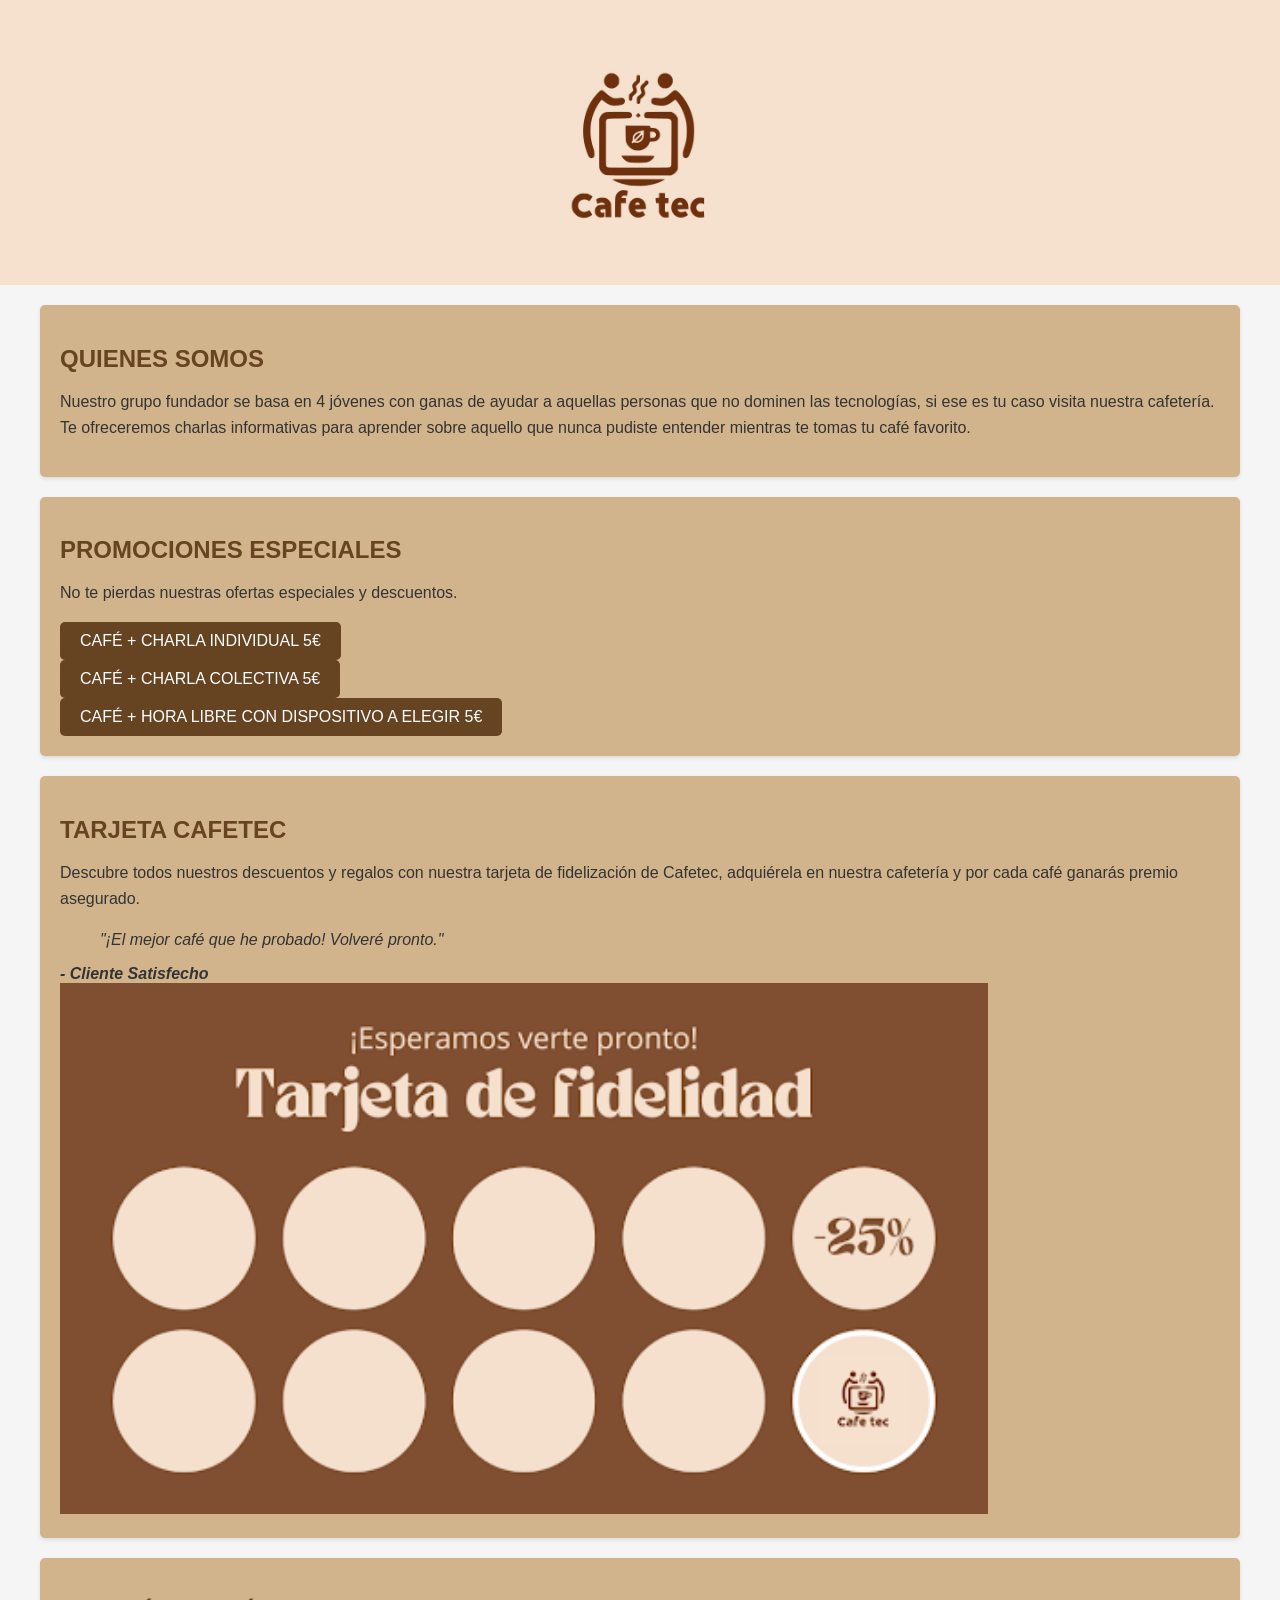
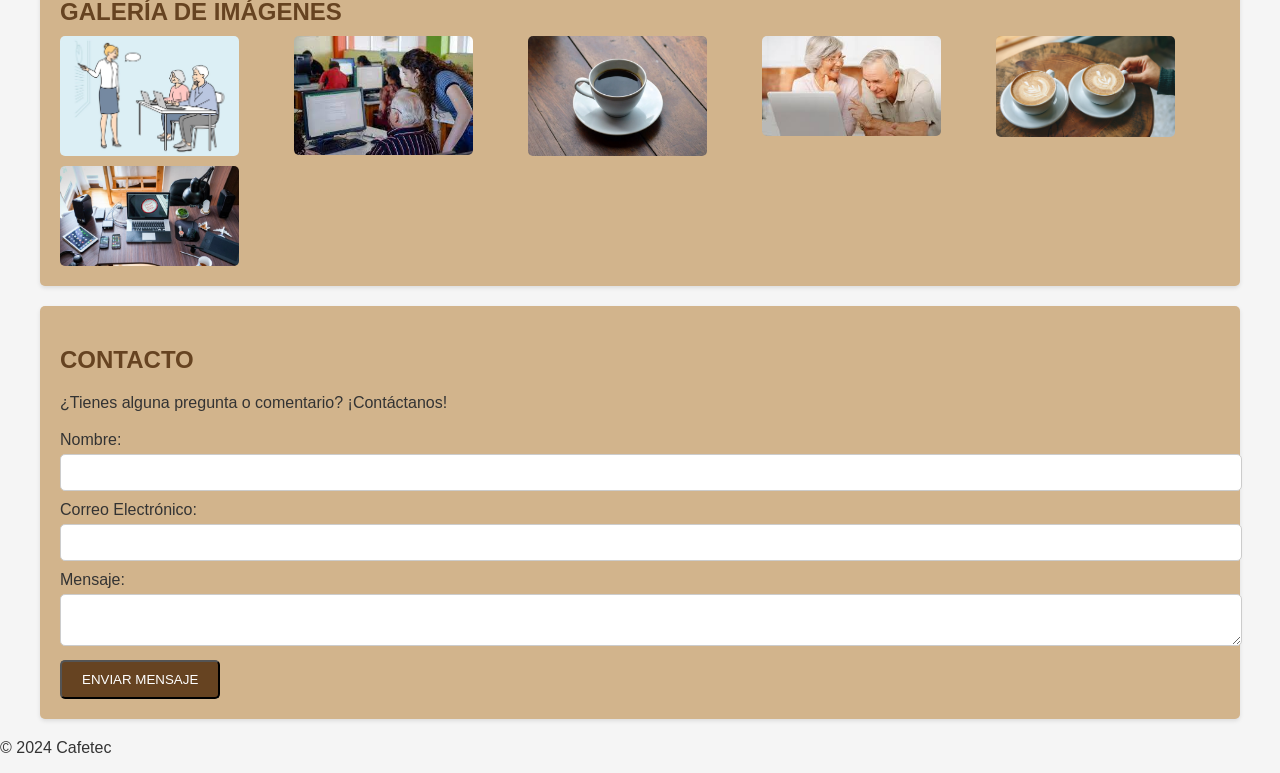
<file: index.html>
<!DOCTYPE html>
<html lang="es">

<head>
    <meta charset="UTF-8">
    <meta name="viewport" content="width=device-width, initial-scale=1.0">
    <title>Cafetería</title>
    <link rel="stylesheet" href="cafetec.css">
</head>

<body>
    <header>
        <div class="container">
            <h1></h1>
            <img src="logo.jpeg" alt="Cafetería" class="cafe-image" style="width: 20%; height: auto">
        </div>
    </header>

    <div class="container">
        <section>
            <h2>Quienes somos</h2>
            <p>Nuestro grupo fundador se basa en 4 jóvenes con ganas de ayudar a aquellas personas que no dominen las tecnologías, si ese es tu caso visita nuestra cafetería. Te ofreceremos charlas informativas para aprender sobre aquello que nunca pudiste entender mientras te tomas tu café favorito.</p>
            
        </section>

        <section>
            <h2>Promociones Especiales</h2>
            <p>No te pierdas nuestras ofertas especiales y descuentos.</p>
            <a href="#" class="button">Café + Charla Individual 5€</a><br>
            <a href="#" class="button">Café + Charla Colectiva 5€</a><br>
            <a href="#" class="button">Café + Hora libre con dispositivo a elegir 5€</a>
        </section>

        <section>
            <h2>Tarjeta Cafetec</h2>
            <p>Descubre todos nuestros descuentos y regalos con nuestra tarjeta de fidelización de Cafetec, adquiérela en nuestra cafetería y por cada café ganarás premio asegurado.</p>
            <div class="testimonial">
                <blockquote>"¡El mejor café que he probado! Volveré pronto."</blockquote>
                <cite> - Cliente Satisfecho</cite>
            </div>
            <img src="tarjeta.png" alt="Cafetería" class="cafe-image" style="width: 80%; height: auto">
        </section>

        <section>
            <h2>Galería de Imágenes</h2>
            <div class="gallery">
                <!-- Aquí puedes insertar imágenes de la cafetería -->
                <img src="clase.jpg" alt="Cafetería" class="cafe-image" style="width: 80%; height: auto">
                <img src="clase2.jpeg" alt="Cafetería" class="cafe-image" style="width: 80%; height: auto">
                <img src="cafe.jpg" alt="Cafetería" class="cafe-image" style="width: 80%; height: auto">
                <img src="mayores.jpeg" alt="Cafetería" class="cafe-image" style="width: 80%; height: auto">
                <img src="cafes.jpg" alt="Cafetería" class="cafe-image" style="width: 80%; height: auto">
                <img src="dispositivos.jpg" alt="Cafetería" class="cafe-image" style="width: 80%; height: auto">
            </div>
        </section>

        <section>
            <h2>Contacto</h2>
            <p>¿Tienes alguna pregunta o comentario? ¡Contáctanos!</p>
            <form action="#" method="post">
                <label for="name">Nombre:</label>
                <input type="text" id="name" name="name" required>
                <label for="email">Correo Electrónico:</label>
                <input type="email" id="email" name="email" required>
                <label for="message">Mensaje:</label>
                <textarea id="message" name="message" required></textarea>
                <button type="submit" class="button">Enviar Mensaje</button>
            </form>
        </section>
    </div>

    <footer>
        <p>&copy; 2024 Cafetec</p>
    </footer>
</body>

</html>
</file>
<file: cafetec.css>
/* CSS general */
body {
    font-family: 'Roboto', sans-serif;
    margin: 0;
    padding: 0;
    background-color: #f5f5f5; /* Color de fondo beige claro */
    color: #333;
}

.container {
    max-width: 1200px;
    margin: 0 auto;
    padding: 0 20px;
}

/* Estilos de encabezado */
header {
    background-color: #f6e1ce; /* Marrón oscuro */
    color: #fff; /* Texto blanco */
    padding: 10px 0;
    text-align: center;
}

nav ul {
    list-style-type: none;
    padding: 0;
}

nav ul li {
    display: inline;
    margin-right: 20px;
}

a {
    text-decoration: none;
    color: #fff; /* Enlaces en blanco */
}

/* Estilos de secciones */
section {
    background-color: #d2b48c; /* Marrón claro */
    color: #333;
    padding: 20px;
    margin: 20px 0;
    border-radius: 5px;
    box-shadow: 0 2px 4px rgba(0, 0, 0, 0.1);
}

section h2 {
    color: #664321; /* Marrón oscuro */
    text-transform: uppercase;
    font-size: 1.5em;
    margin-bottom: 10px;
}

section p {
    line-height: 1.6;
}

/* Estilos de botones */
.button {
    display: inline-block;
    padding: 10px 20px;
    background-color: #664321; /* Marrón oscuro */
    color: #fff;
    text-transform: uppercase;
    text-decoration: none;
    border-radius: 5px;
    transition: background-color 0.3s;
}

.button:hover {
    background-color: #553218; /* Marrón un poco más oscuro al pasar el mouse */
}

/* Estilos de testimonios */
.testimonial {
    margin-top: 20px;
}

blockquote {
    font-style: italic;
}

cite {
    font-weight: bold;
}

/* Estilos de galería de imágenes */
.gallery {
    display: grid;
    grid-template-columns: repeat(auto-fill, minmax(200px, 1fr));
    gap: 10px;
}

.gallery img {
    width: 100%;
    border-radius: 5px;
}

/* Estilos de formulario de contacto */
form label {
    display: block;
    margin-top: 10px;
}

form input,
form textarea {
    width: 100%;
    padding: 10px;
    margin-top: 5px;
    border: 1px solid #ccc;
    border-radius: 5px;
}

form button {
    display: block;
    margin-top: 10px;
}
</file>
